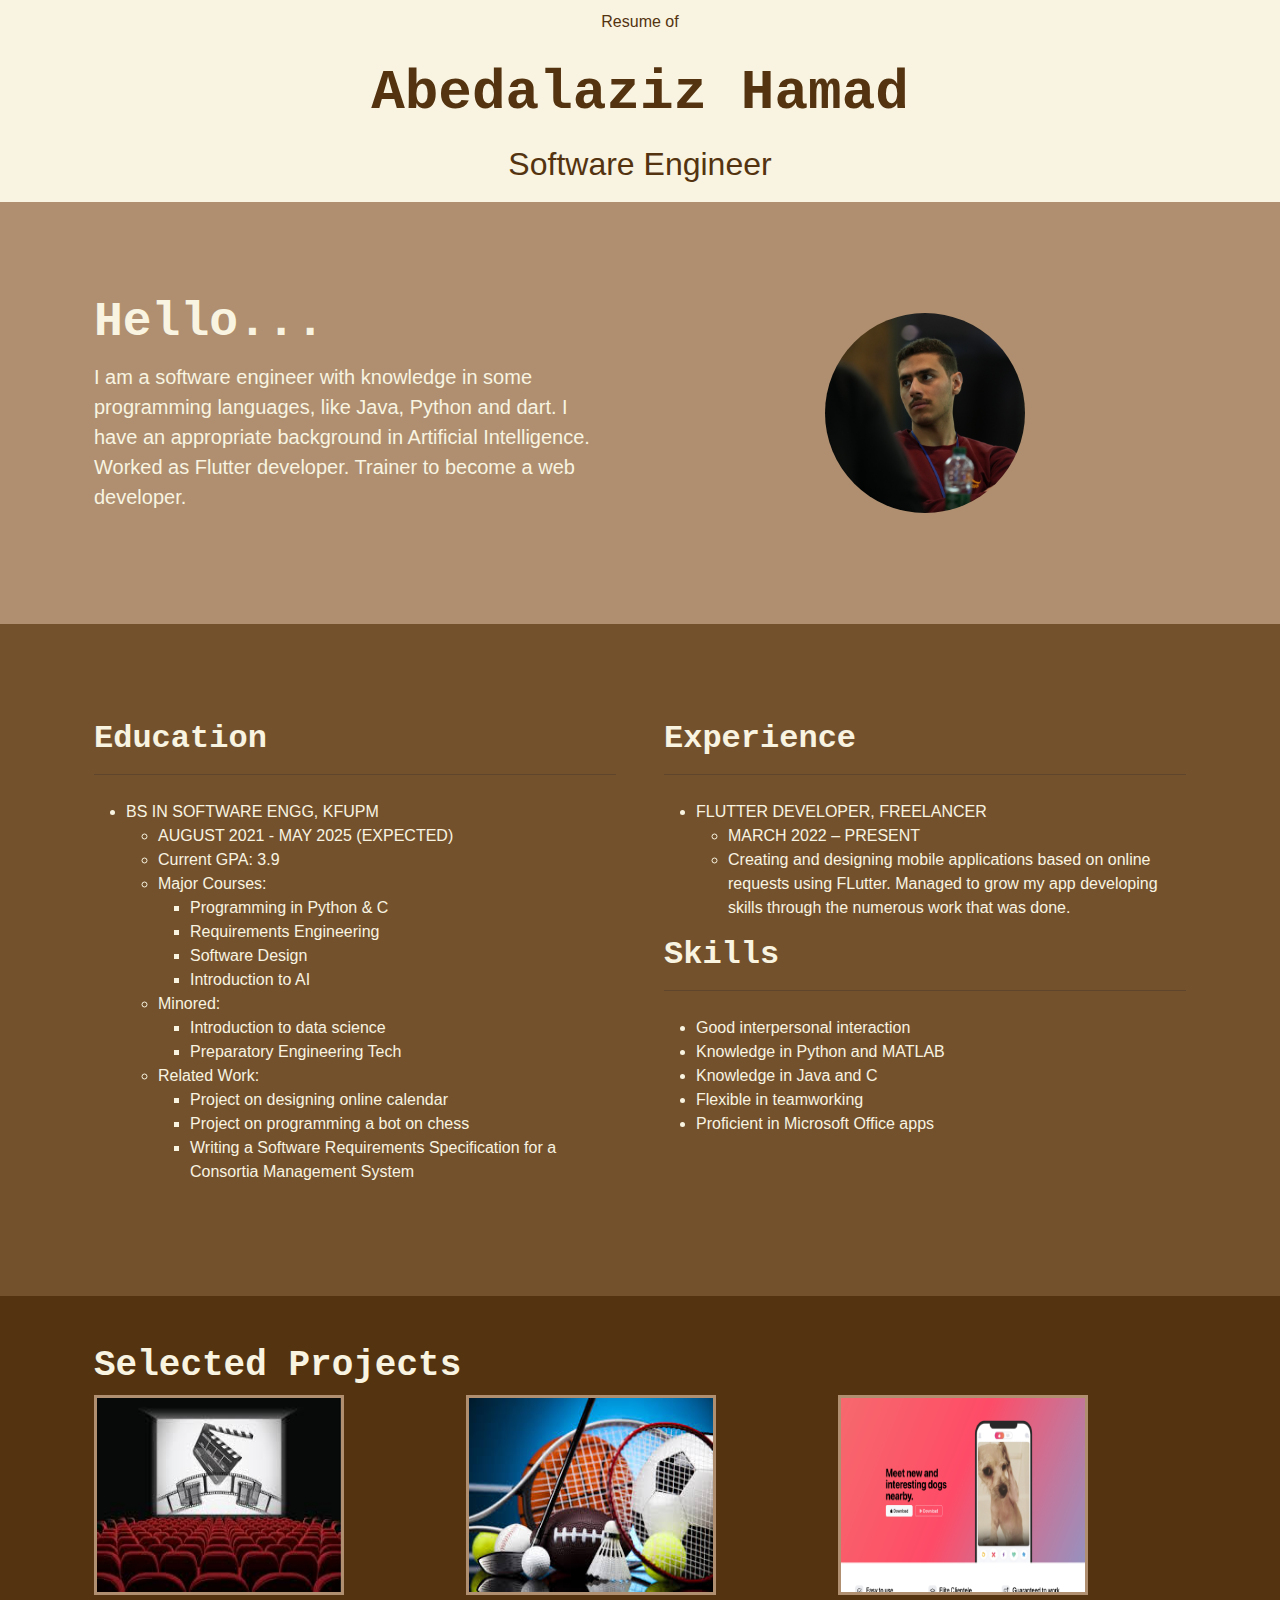
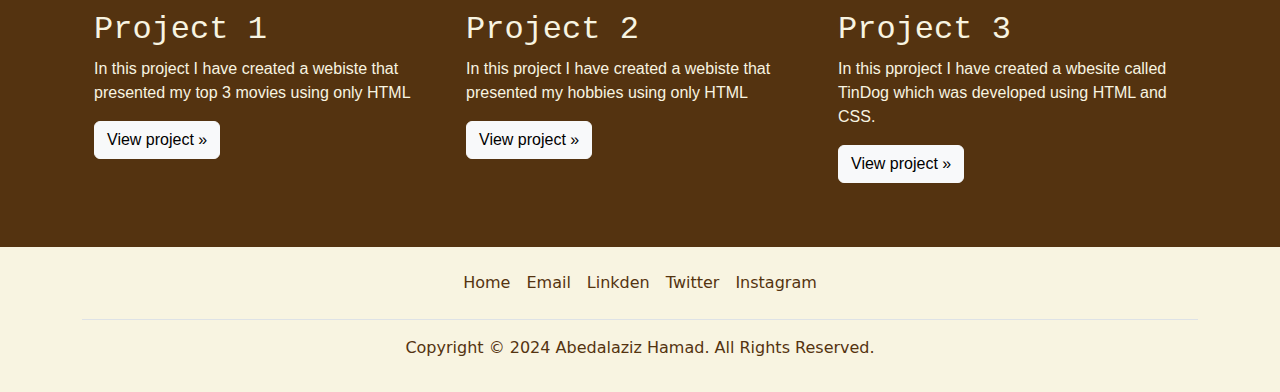
<file: index.html>
<!DOCTYPE html>
<html lang="en">

<head>
    <meta charset="UTF-8">
    <meta name="viewport" content="width=device-width, initial-scale=1.0">
    <title>My Portfolio</title>
    <link rel="stylesheet" href="./style.css" />
    <link href="https://cdn.jsdelivr.net/npm/bootstrap@5.3.3/dist/css/bootstrap.min.css" rel="stylesheet"
        integrity="sha384-QWTKZyjpPEjISv5WaRU9OFeRpok6YctnYmDr5pNlyT2bRjXh0JMhjY6hW+ALEwIH" crossorigin="anonymous">
</head>

<body>
    <section id="intro">
        <div class="flex_container">
            <p>Resume of</p>
            <h1 id="Myname" class="col">
                Abedalaziz Hamad
            </h1>
            <h2>Software Engineer</h2>
        </div>
    </section>
    <section id="hero">
        <div class="container col-xxl-8 px-4 py-5">
            <div class="row flex-lg-row-reverse align-items-center g-5 py-5">
                <div class="col-10 col-sm-8 col-lg-6">
                    <img src="./assets/images/aziz.png" class="d-block mx-lg-auto img-fluid" alt="aziz image"
                        width="200" height="200" loading="lazy">
                </div>
                <div class="col-lg-6">
                    <h1 class="display-5 fw-bold  lh-1 mb-3">Hello...</h1>
                    <p class="lead">I am a software engineer with knowledge in some programming languages, like Java,
                        Python and dart. I have an appropriate background in Artificial Intelligence. Worked as Flutter
                        developer. Trainer to become a web developer.</p>
                </div>
            </div>
        </div>
    </section>
    <section id="resume">
        <div class="container col-xxl-8 px-4 py-5">
            <div class="row flex-lg-row g-5 py-5">
                <div class="col-lg-6 first">
                    <h2>Education</h2>
                    <hr>
                    <ul>
                        <li>
                            BS IN SOFTWARE ENGG, KFUPM
                            <ul>
                                <li>AUGUST 2021 - MAY 2025 (EXPECTED)</li>
                                <li>Current GPA: 3.9</li>
                                <li>Major Courses:
                                    <ul>
                                        <li>Programming in Python & C </li>
                                        <li>Requirements Engineering</li>
                                        <li>Software Design</li>
                                        <li>Introduction to AI</li>
                                    </ul>
                                </li>
                                <li>Minored:
                                    <ul>
                                        <li>Introduction to data science</li>
                                        <li>Preparatory Engineering Tech</li>
                                    </ul>
                                </li>
                                <li>Related Work:
                                    <ul>
                                        <li>Project on designing online calendar </li>
                                        <li>Project on programming a bot on chess </li>
                                        <li>Writing a Software Requirements Specification for a Consortia Management
                                            System </li>
                                    </ul>
                                </li>
                            </ul>
                        </li>
                    </ul>
                </div>
                <div class="col-lg-6">
                    <h2>Experience</h2>
                    <hr />
                    <ul>
                        <li>
                            FLUTTER DEVELOPER, FREELANCER
                            <ul>
                                <li>MARCH 2022 – PRESENT</li>
                                <li>Creating and designing mobile applications based on online requests using FLutter.
                                    Managed to grow my app developing skills through the numerous work that was done.
                                </li>
                            </ul>
                        </li>
                    </ul>
                    <h2>Skills</h2>
                    <hr />
                    <ul>
                        <li>Good interpersonal interaction</li>
                        <li>Knowledge in Python and MATLAB</li>
                        <li>Knowledge in Java and C</li>
                        <li>Flexible in teamworking</li>
                        <li>Proficient in Microsoft Office apps</li>
                    </ul>
                </div>
            </div>
        </div>
    </section>

    <section id="projects">
        <div class="container col-xxl-8 px-4 py-5">
            <!-- Three columns of text below the carousel -->
             <h2 style="font-size: 36px;">Selected Projects</h2>
            <div class="row">
                <div class="col-lg-4">
                    <img src="./assets/images/movies.jpeg" width="140" height="140" alt="movies image"/>
                    <h2 class="fw-normal mt-3">Project 1</h2>
                    <p>In this project I have created a webiste that presented my top 3 movies using only HTML</p>
                    <p><a class="btn btn-light" href="./public/movie-ranking.html">View project »</a></p>
                </div><!-- /.col-lg-4 -->
                <div class="col-lg-4">
                    <img src="./assets/images/hobbies.png" width="140" height="140" alt="hobbies image" />
                    <h2 class="fw-normal mt-3">Project 2</h2>
                    <p>In this project I have created a webiste that presented my hobbies using only HTML</p>
                    <p><a class="btn btn-light" href="./public/hobbies.html">View project »</a></p>
                </div><!-- /.col-lg-4 -->
                <div class="col-lg-4">
                    <img src="./assets/images/Screenshot 1445-12-14 at 5.39.46 PM.png" width="140" height="140" alt="paper image" />
                    <h2 class="fw-normal mt-3">Project 3</h2>
                    <p>In this pproject I have created a wbesite called TinDog which was developed using HTML and CSS.</p>
                    <p><a class="btn btn-light" href=" https://azizhamad03.github.io/CSS-practise-TinDog/">View project »</a></p>
                </div><!-- /.col-lg-4 -->
            </div><!-- /.row -->

        </div>
    </section>


    <section id="contact">
        <div class="container" >
            <footer class="py-3 ">
              <ul class="nav justify-content-center border-bottom pb-3 mb-3">
                <li class=""><a href="" class="nav-link px-2 text-custom-color">Home</a></li>
                <li class="nav-item"><a href="https://www.microsoft.com/en-gb/microsoft-365/outlook/email-and-calendar-software-microsoft-outlook?deeplink=%2fowa%2f&sdf=0" class="nav-link px-2 text-custom-color">Email</a></li>
                <li class="nav-item"><a href="https://www.linkedin.com/" class="nav-link px-2 text-custom-color">Linkden</a></li>
                <li class="nav-item"><a href="https://twitter.com/" class="nav-link px-2 text-custom-color">Twitter</a></li>
                <li class="nav-item"><a href="https://www.instagram.com/" class="nav-link px-2 text-custom-color">Instagram</a></li>
              </ul>
              <p class="text-center text-custom-color">Copyright © 2024 Abedalaziz Hamad. All Rights Reserved.</p>
            </footer>
          </div>
    </section>
</body>

</html>
</file>
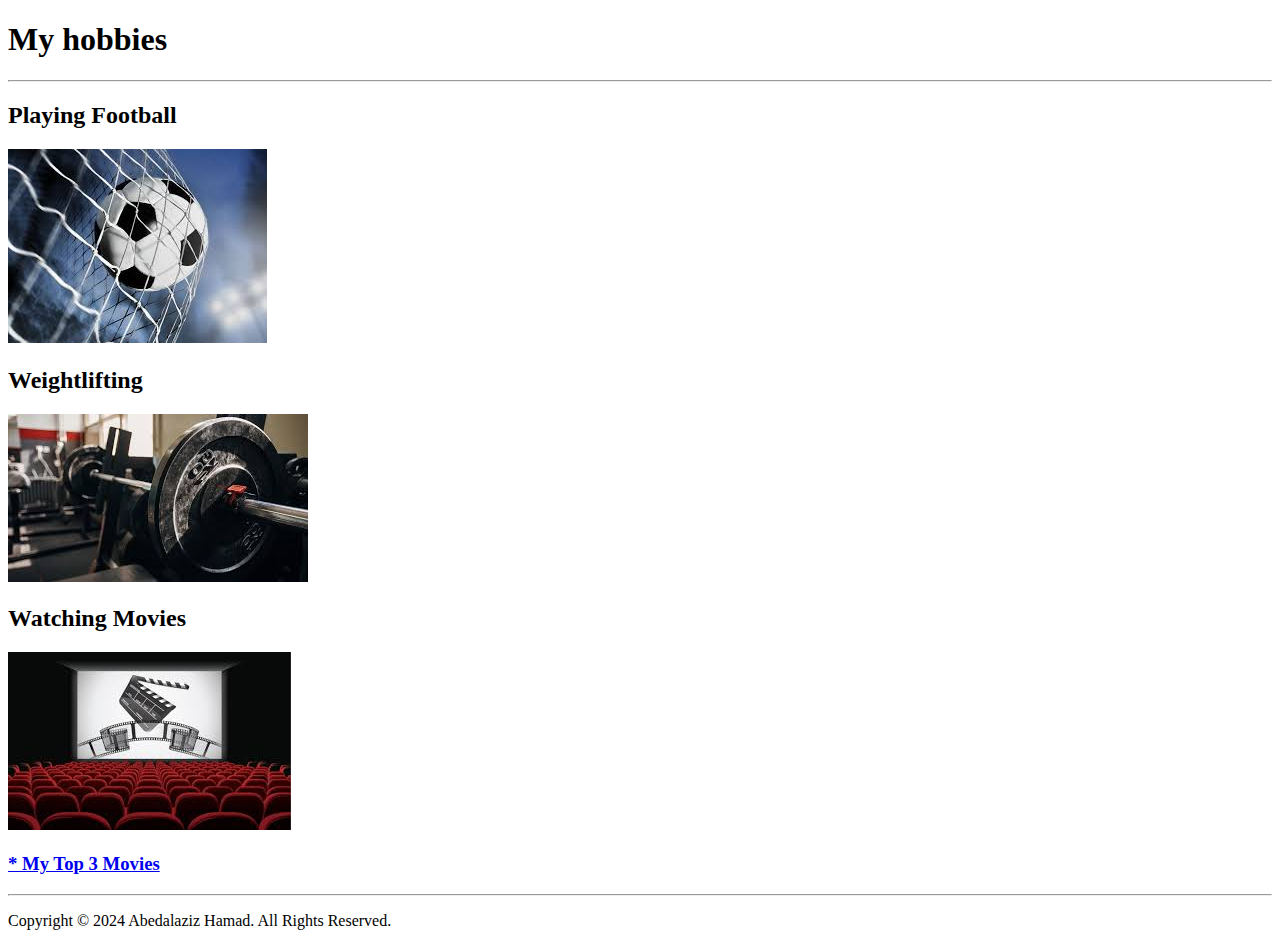
<file: public/hobbies.html>
<!DOCTYPE html>
<html lang="en">

<head>
    <meta charset="UTF-8">
    <meta name="viewport" content="width=device-width, initial-scale=1.0">
    <title>My hobbies</title>
</head>

<body>
    <h1> My hobbies</h1>
    <hr />
    <h2>Playing Football</h2>
    <img src="../assets/images/football.jpeg" alt="football" />
    <h2>Weightlifting</h2>
    <img src="../assets/images/wieghtlifting.jpeg" alt="chest press machine" />
    <h2>Watching Movies</h2>
    <img src="../assets/images/movies.jpeg" />
    <h3><a href="./movie-ranking.html">* My Top 3 Movies</a></h3>
    <hr />
    <footer>
        <p>Copyright © 2024 Abedalaziz Hamad. All Rights Reserved.</p>
      </footer>

</body>

</html>
</file>
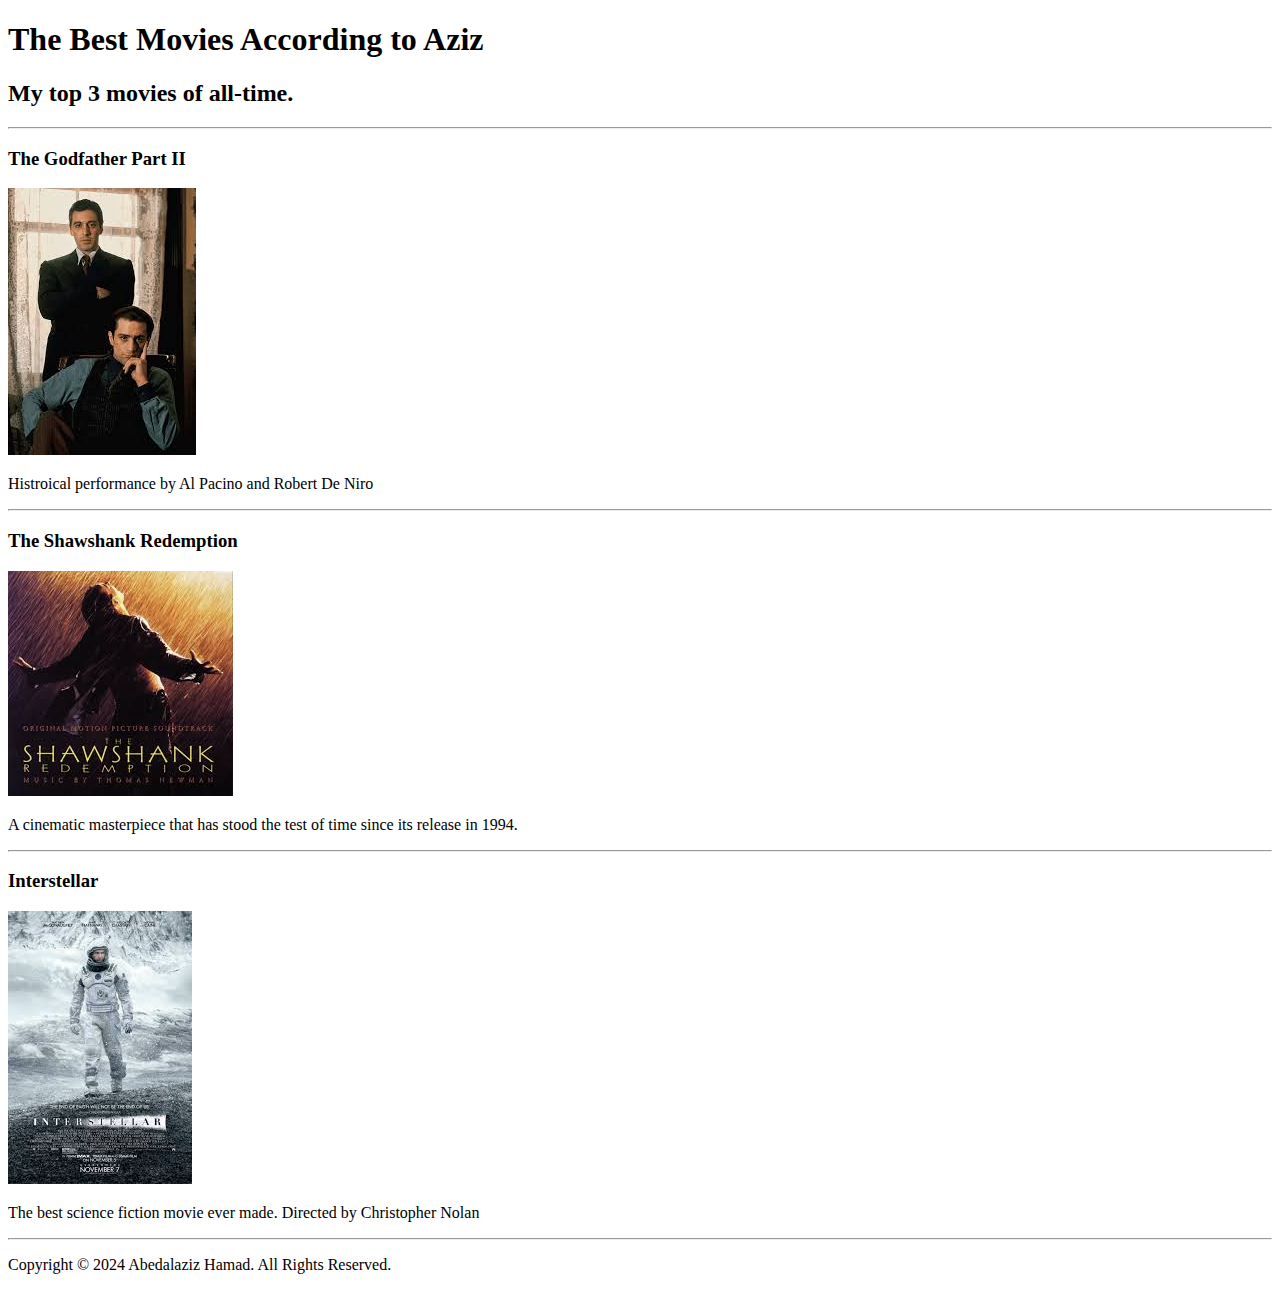
<file: public/movie-ranking.html>
<!DOCTYPE html>
<html lang="en">

<head>
    <meta charset="UTF-8">
    <meta name="viewport" content="width=device-width, initial-scale=1.0">
    <title>My Favorite Movies</title>
</head>

<body>
    <h1>The Best Movies According to Aziz</h1>
    <h2>My top 3 movies of all-time.</h2>
    <hr />
    <h3>The Godfather Part II</h3>
    <img src="../assets/images/the godfather.jpeg" alt="godfather image"/>
    <p>Histroical performance by Al Pacino and Robert De Niro</p>
    <hr />

    <h3>The Shawshank Redemption</h3>
    <img src="../assets/images/Shawshank.jpeg" alt="The poster of The Shawshank Redemption movie"/>
    <p>A cinematic masterpiece that has stood the test of time since its release in 1994. </p>
    <hr />
    <h3>Interstellar</h3>
    <img src="../assets/images/Interstellar.jpeg" alt="The poster of Interstellar movie"/>
    <p>The best science fiction movie ever made. Directed by Christopher Nolan </p>
    <hr />

    <footer>
        <p>Copyright © 2024 Abedalaziz Hamad. All Rights Reserved.</p>
      </footer>
</body>

</html>
</file>
<file: style.css>
#intro>.flex_container {
    background-color: #F8F4E1;
    display: flex;
    flex-direction: column;
    justify-content: center;
    align-items: center;
    gap: 10px;
    margin: 0;
    padding: 10px;
}

#Myname {
    font-family: Rockwell, Courier Bold, Courier, Georgia, Times;
    font-weight: bolder;
    font-size: 42pt;
    color: #543310;

}

#intro p {
    font-family: Optima, Segoe, Segoe UI, Candara, Calibri, Arial, sans-serif;
    color: #543310;
}

#intro h2 {
    font-family: Optima, Segoe, Segoe UI, Candara, Calibri, Arial, sans-serif;
    color: #543310;
}
#hero{
    background-color: #AF8F6F;
}
img{
    border-radius: 50%;
    width: 200px;
    height: 200px;
}
#hero h1{
    font-family: Rockwell, Courier Bold, Courier, Georgia, Times;
    color:  #F8F4E1;
}
#hero p{
    font-family: Optima, Segoe, Segoe UI, Candara, Calibri, Arial, sans-serif;
    color:  #F8F4E1;
}
#resume{
    background-color: #74512D;

}
#resume h2{
    font-family: Rockwell, Courier Bold, Courier, Georgia, Times;
    font-weight: bolder;
    color: #F8F4E1;
}
#resume li{
    font-family: Optima, Segoe, Segoe UI, Candara, Calibri, Arial, sans-serif;
    color: #F8F4E1;
}

#projects{
    background-color: #543310; ;
}
#projects h2 {
    font-family: Rockwell, Courier Bold, Courier, Georgia, Times;
    font-weight: bolder;
    color: #F8F4E1;
}
#projects p{
    font-family: Optima, Segoe, Segoe UI, Candara, Calibri, Arial, sans-serif;
    color: #F8F4E1;
}
#projects img{
    width: 250px;
    height: 200px;
    border-radius: 0%;
    border: #AF8F6F solid ;
}
hr {
    border: none;
    border-top: .07rem solid #202020;
    border-bottom: .3rem solid #202020;
    height: .6rem;
}
#contact{
    background-color: #F8F4E1 ;
}
.text-custom-color {
    color: #543310 !important;
}
@media (max-width: 600px)  {
    #intro > .flex_container{
        display: block;
    }
}
</file>
